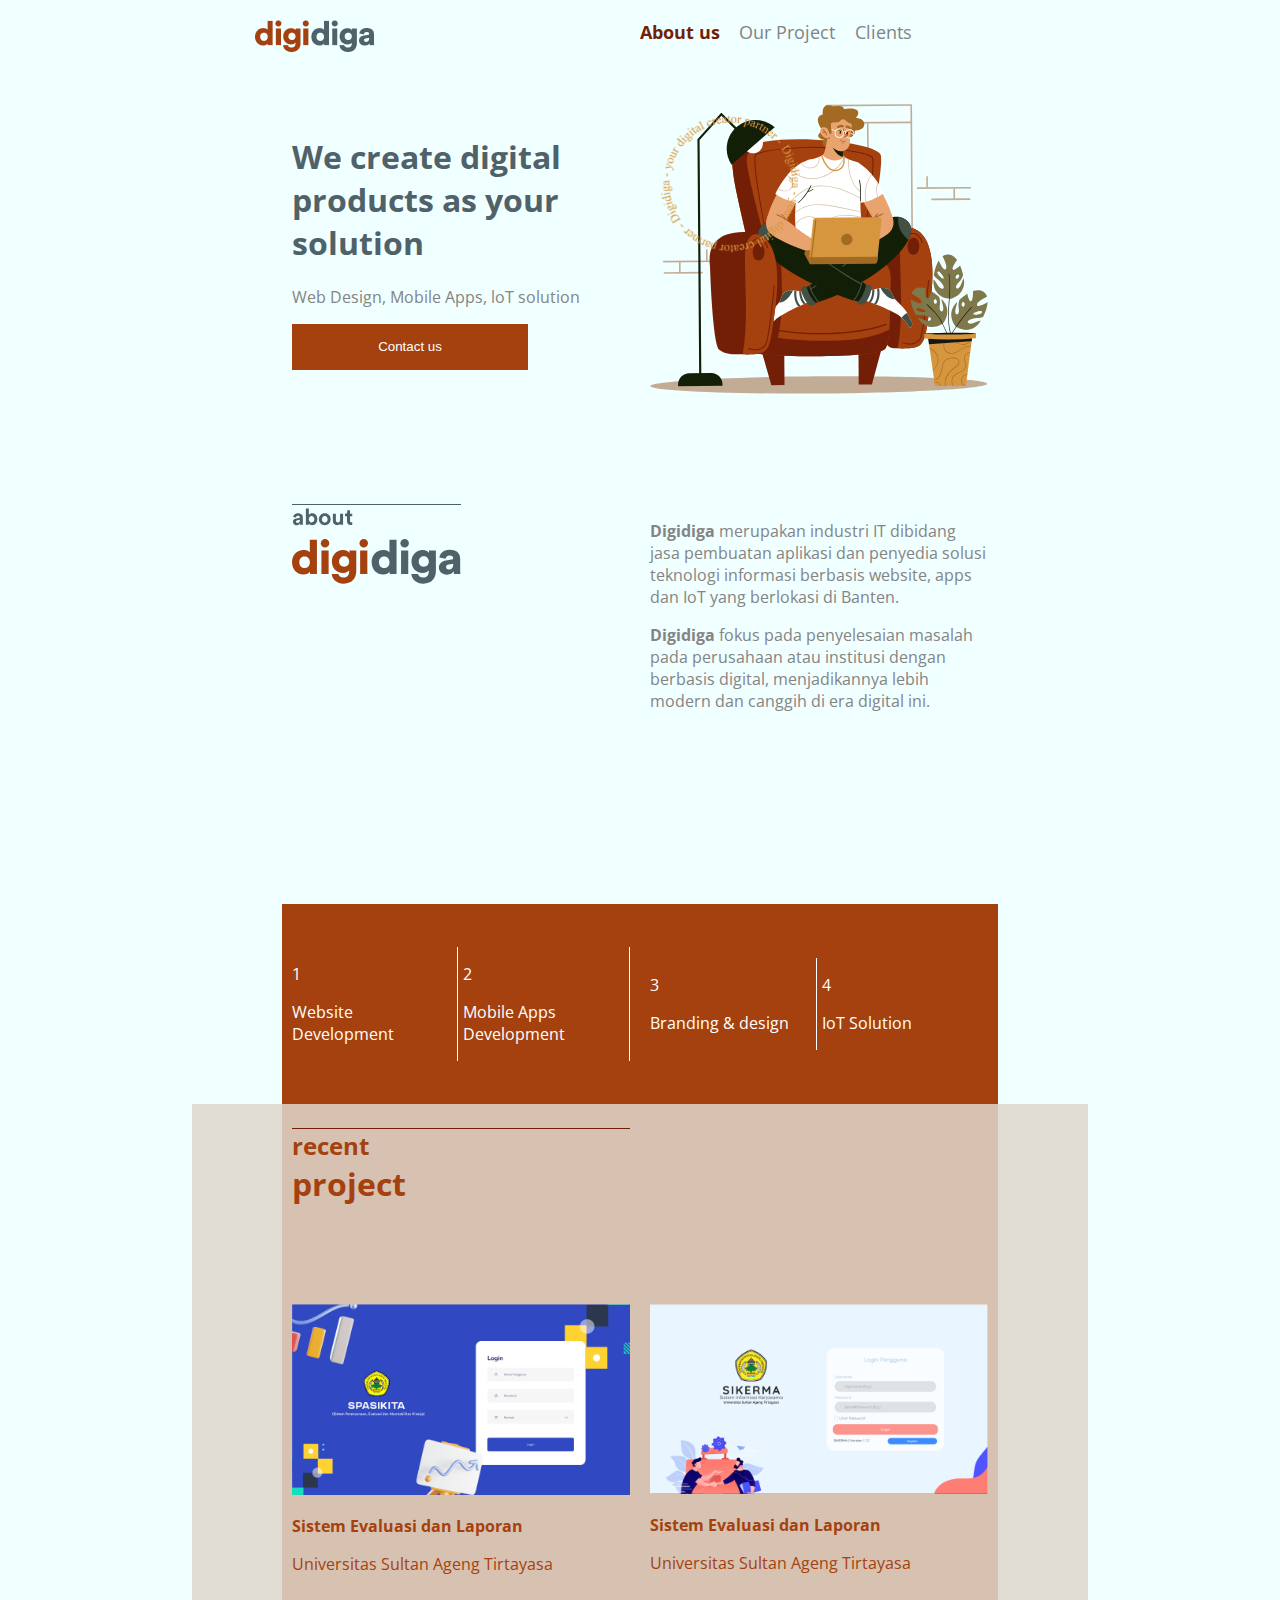
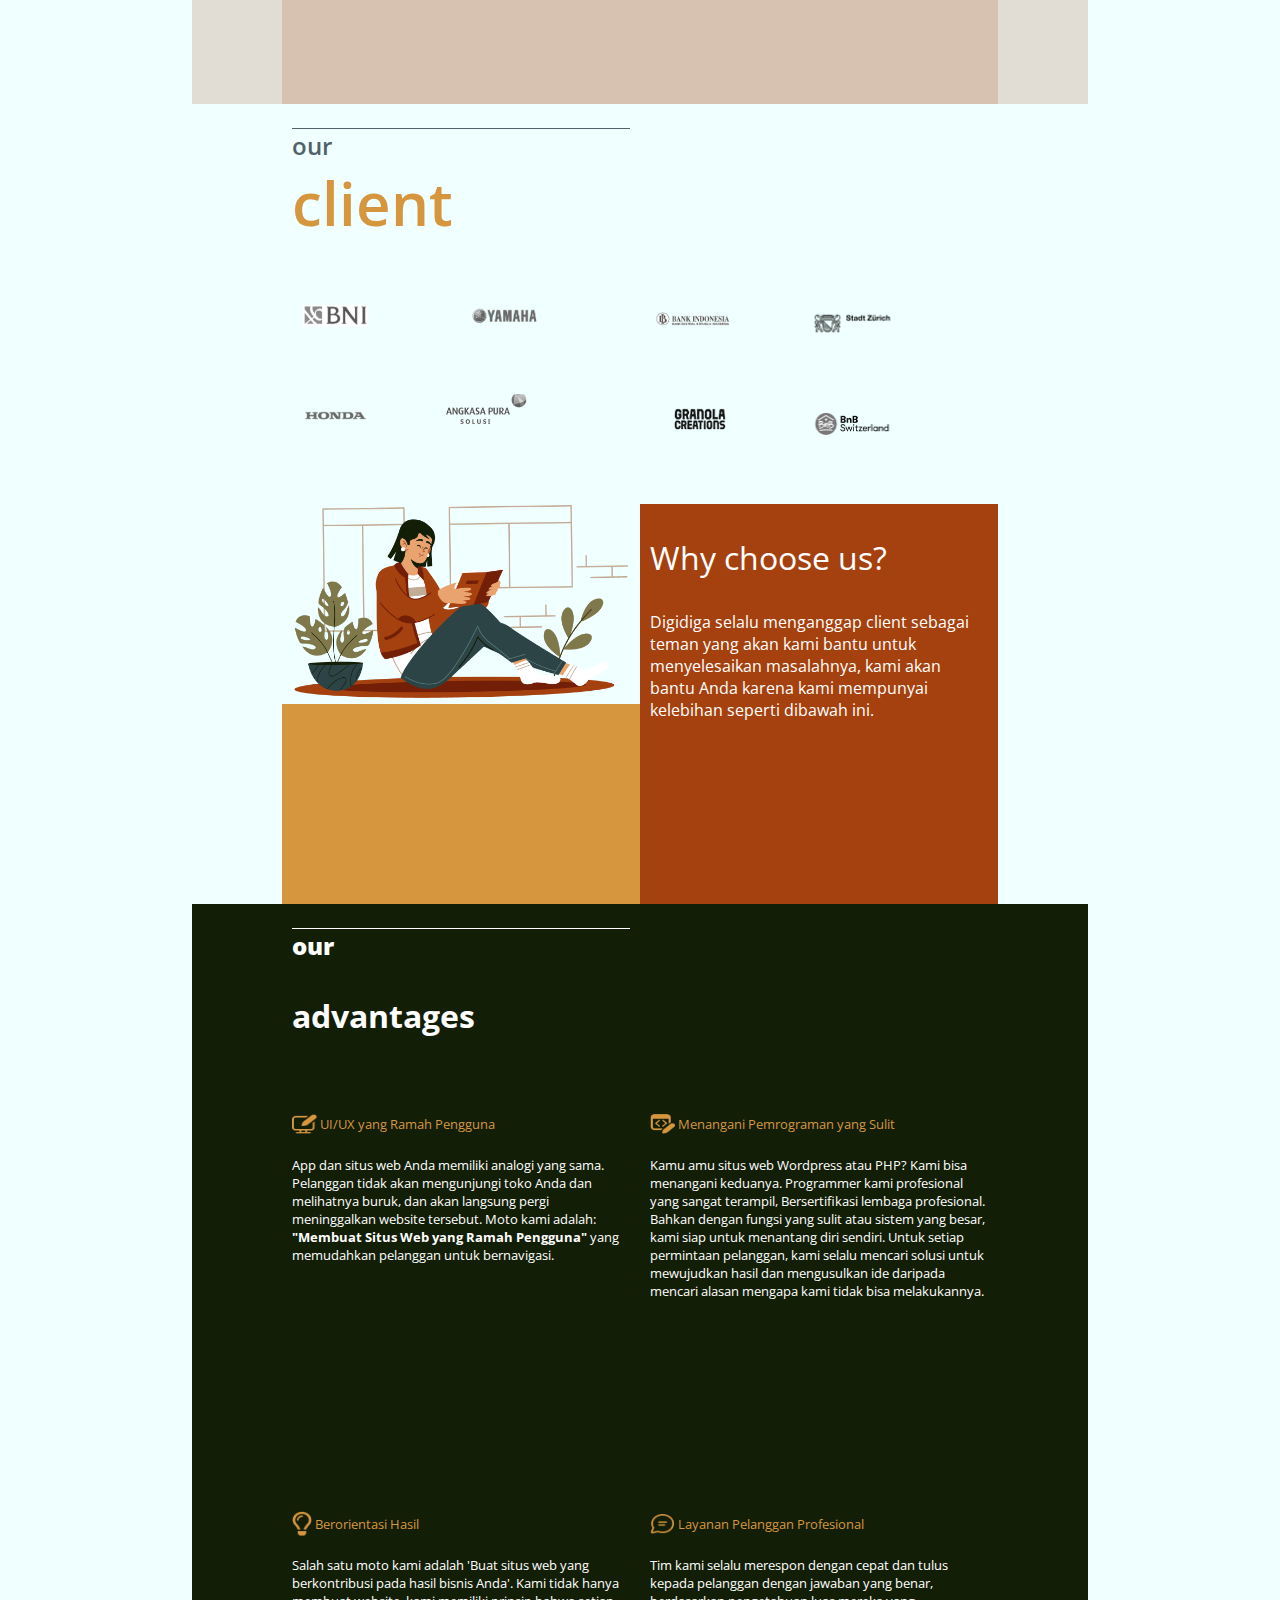
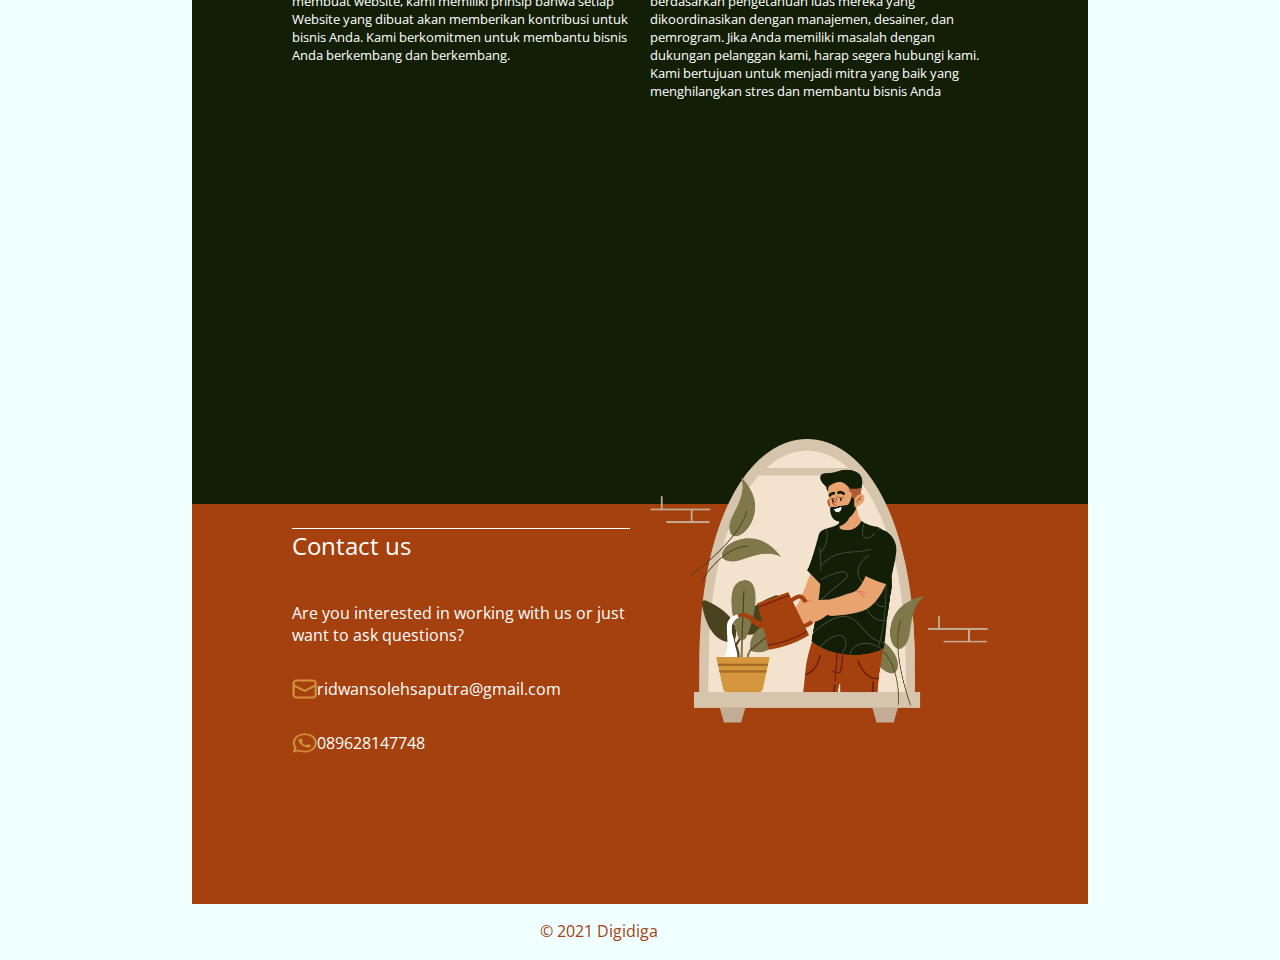
<file: index.html>
<!DOCTYPE html>
<html lang="en">
  <head>
    <meta charset="UTF-8" />
    <meta http-equiv="X-UA-Compatible" content="IE=edge" />
    <meta name="viewport" content="width=device-width, initial-scale=1.0" />
    <title>Document</title>
    <link rel="preconnect" href="https://fonts.googleapis.com" />
    <link rel="preconnect" href="https://fonts.gstatic.com" crossorigin />
    <link
      href="https://fonts.googleapis.com/css2?family=Boogaloo&family=Open+Sans:ital,wght@0,300;0,400;1,700&display=swap"
      rel="stylesheet"
    />
    <link rel="stylesheet" href="style.css" />
  </head>
  <body class="bg-light flex-container flex-column flex-center">
    <main class="flex-container">
      <header class="flex-container bg-light">
        <div class="half-width">
          <img src="assets/Group 2.png" alt="" />
        </div>
        <div class="flex-container half-width">
          <a style="color: #731f07" href="#about"> <b>About us</b></a>
          <a href="#project">Our Project</a>
          <a href="#client">Clients</a>
        </div>
      </header>
      <div>
        <section class="flex-container bg-light flex-center">
          <div style="padding: 10px" class="box bg-light">
            <h1>We create digital products as your solution</h1>
            <p>Web Design, Mobile Apps, loT solution</p>
            <a href="#contact"><button>Contact us</button></a>
          </div>
          <div class="box bg-light">
            <img src="assets/digidiga2 1.svg" alt="" id="rotating-image" />
            <img class="img-large" src="assets/Group.svg" alt="" />
          </div>
          <div
            class="box bg-light"
            style="
              font-size: x-large;
              font-weight: 700;
            "
          >
            <img class="img-small" src="assets/Group 126.svg" alt="" style="  border-top: #506269 1px solid;" />
          </div>
          <div class="box bg-light">
            <p>
              <b> Digidiga</b> merupakan industri IT dibidang jasa pembuatan
              aplikasi dan penyedia solusi teknologi informasi berbasis website,
              apps dan IoT yang berlokasi di Banten.
            </p>
            <p>
              <b> Digidiga</b> fokus pada penyelesaian masalah pada perusahaan
              atau institusi dengan berbasis digital, menjadikannya lebih modern
              dan canggih di era digital ini.
            </p>
          </div>
        </section>

        <section class="flex-container flex-center">
          <div
            class="half-box flex-container  flex-align flex-no-wrap flex-justify bg-orange"
          >
            <div class="half-width whiteborder" >
              <p>1</p>
              <p>Website Development</p>
            </div>
            <div class="half-width" id="box2" style="padding-left: 5px">
              <p>2</p>
              <p>Mobile Apps Development</p>
            </div>
          </div>
          <div
            class="half-box flex-container flex-align flex-no-wrap flex-justify bg-orange"
          >
            <div class="half-width whiteborder">
              <p>3</p>
              <p>Branding & design</p>
            </div>
            <div class="half-width" style="padding-left: 5px">
              <p>4</p>
              <p>IoT Solution</p>
            </div>
          </div>
        </section>

        <section class="flex-container bg-salmon flex-center overfloed-bg" id="project">
          <div class="half-box flex-column bg-salmon">
            <p
              style="
                font-size: x-large;
                font-weight: 700;
                border-top: #731f07 1px solid;
              "
            >
              recent <br />
              <span style="font-size: xx-large">project</span>
            </p>
          </div>
          <div class="half-box bg-salmon" ></div>
          <div class="box bg-salmon">
            <img class="img-large" src="assets/Slide 16_9 - 4 1.png" alt="" />
            <p><b>Sistem Evaluasi dan Laporan</b></p>
            <p>Universitas Sultan Ageng Tirtayasa</p>
          </div>
          <div class="box bg-salmon" >
            <img class="img-large" src="assets/Slide 16_9 - 4 2.png" alt="" />
            <p><b>Sistem Evaluasi dan Laporan</b></p>
            <p>Universitas Sultan Ageng Tirtayasa</p>
          </div>
        </section>

        <section class="flex-container bg-light flex-center" id="client">
          <div
            class="half-box flex-column flex-container bg-light flex-no-wrap"
            style="
              font-size: x-large;
              font-weight: 700;
              
            "
          >
            <p style="
            border-top: #506269 1px solid;font-size: x-large; color: #506269; font-weight: 600">
              our <br />
              <span style="font-size: 60px; font-weight: 600; color: #d5963d">
                client</span
              >
            </p>
          </div>
          <div class="half-box bg-light"></div>
          <div
            class="bg-light half-box flex-container flex-justify-left flex-no-wrap"
          >
            <div class="flex-container flex-around">
              <div>
                <img class="img-tiny" src="assets/image 4.png" alt="" />
              </div>
              <div>
                <img class="img-tiny" src="assets/image 5.png" alt="" />
              </div>
            </div>
            <div class="flex-container flex-around">
              <div>
                <img class="img-tiny" src="assets/image 6.png" alt="" />
              </div>
              <div>
                <img class="img-tiny" src="assets/image 7.png" alt="" />
              </div>
            </div>
          </div>
          <div
            class="bg-light half-box flex-container flex-justify-left flex-no-wrap"
          >
            <div class="flex-container flex-around">
              <div>
                <img class="img-tiny" src="assets/image 8.png" alt="" />
              </div>
              <div>
                <img class="img-tiny" src="assets/image 9.png" alt="" />
              </div>
            </div>
            <div class="flex-container flex-around">
              <div>
                <img class="img-tiny" src="assets/image 10.png" alt="" />
              </div>
              <div>
                <img class="img-tiny" src="assets/image 11.png" alt="" />
              </div>
            </div>
          </div>
          <div class="box flex-container" style="padding: 0;" >
            <div class="half-box bg-lightr" style="width: 100%;" >
              <img class="img-large" src="assets/Frame.png" alt="" style="z-index: 200; position: relative;" />
            </div>
            <div
              style="border-bottom: 10px solid #d5963d;width: 100%;"
              class="half-box bg-light-orange"
            ></div>
          </div>

          <div class="box bg-orange">
            <p style="font-size: xx-large">Why choose us?</p>
            <p>
              Digidiga selalu menganggap client sebagai teman yang akan kami
              bantu untuk menyelesaikan masalahnya, kami akan bantu Anda karena
              kami mempunyai kelebihan seperti dibawah ini.
            </p>
          </div>
        </section>

        <section
          class="flex-container bg-dark flex-center"
          style="font-size: small"
          id="about"
        >
          <div
            class="half-box bg-dark"
            style="
              font-size: x-large;
            "
          >
            <p style="font-size: x-large;
              font-weight: 700; border-top: #fff 1px solid;"><b>our</b></p>
            <p style="font-size: xx-large"><b>advantages</b></p>
          </div>
          <div class="half-box bg-dark"></div>
          <div class="box flex-column flex-container bg-dark">
            <div class="flex-container flex-align">
              <img class="img-icon" src="assets/Group.png" alt="" />
              <h2>UI/UX yang Ramah Pengguna</h2>
            </div>
            <div>
              <p>
                App dan situs web Anda memiliki analogi yang sama. Pelanggan
                tidak akan mengunjungi toko Anda dan melihatnya buruk, dan akan
                langsung pergi meninggalkan website tersebut. Moto kami adalah:
                <b> "Membuat Situs Web yang Ramah Pengguna"</b> yang memudahkan
                pelanggan untuk bernavigasi.
              </p>
            </div>
          </div>
          <div class="box flex-column flex-container bg-dark">
            <div class="flex-container flex-align">
              <img class="img-icon" src="assets/Group (1).png" alt="" />
              <h2>Menangani Pemrograman yang Sulit</h2>
            </div>
            <div>
              <p>
                Kamu amu situs web Wordpress atau PHP? Kami bisa menangani
                keduanya. Programmer kami profesional yang sangat terampil,
                Bersertifikasi lembaga profesional. Bahkan dengan fungsi yang
                sulit atau sistem yang besar, kami siap untuk menantang diri
                sendiri. Untuk setiap permintaan pelanggan, kami selalu mencari
                solusi untuk mewujudkan hasil dan mengusulkan ide daripada
                mencari alasan mengapa kami tidak bisa melakukannya.
              </p>
            </div>
          </div>
          <div class="box flex-column flex-container bg-dark">
            <div class="flex-container flex-align">
              <img class="img-icon-long" src="assets/Vector.png" alt="" />
              <h2>Berorientasi Hasil</h2>
            </div>
            <div>
              <p>
                Salah satu moto kami adalah 'Buat situs web yang berkontribusi
                pada hasil bisnis Anda'. Kami tidak hanya membuat website, kami
                memiliki prinsip bahwa setiap Website yang dibuat akan
                memberikan kontribusi untuk bisnis Anda. Kami berkomitmen untuk
                membantu bisnis Anda berkembang dan berkembang.
              </p>
            </div>
          </div>
          <div class="box flex-column flex-container bg-dark">
            <div class="flex-container flex-align">
              <img class="img-icon" src="assets/Group (2).png" alt="" />
              <h2>Layanan Pelanggan Profesional</h2>
            </div>
            <div>
              <p>
                Tim kami selalu merespon dengan cepat dan tulus kepada pelanggan
                dengan jawaban yang benar, berdasarkan pengetahuan luas mereka
                yang dikoordinasikan dengan manajemen, desainer, dan pemrogram.
                Jika Anda memiliki masalah dengan dukungan pelanggan kami, harap
                segera hubungi kami. Kami bertujuan untuk menjadi mitra yang
                baik yang menghilangkan stres dan membantu bisnis Anda
              </p>
            </div>
          </div>
          <div class="half-half-box bg-dark"></div>
          <div class="half-half-box bg-dark"></div>
        </section>

        <section class="flex-container bg-orange flex-center" id="contact">
          <div class="box bg-orange flex-container flex-column">
            <div class="flex-container flex-column">
              <p style="font-size: x-large; border-top: #fff 1px solid;">Contact us</p>
              <p>
                Are you interested in working with us or just want to ask
                questions?
              </p>
            </div>
            <div>
              <div class="flex-container flex-align">
                <img class="img-icon" src="assets/Group 124.png" alt="" />
                <p>ridwansolehsaputra@gmail.com</p>
              </div>
              <div class="flex-container flex-align">
                <img class="img-icon" src="assets/Group 125.png" alt="" />
                <p>089628147748</p>
              </div>
            </div>
          </div>
          <div class="box bg-orange">
            <img
              class="img-large"
              id="img-final"
              src="assets/frame1.png"
              alt=""
            />
          </div>
        </section>
      </div>
      <footer>
        <div id="footer-text" ><p>© 2021 Digidiga</p></div>
    </main>
  </body>
</html>
</file>
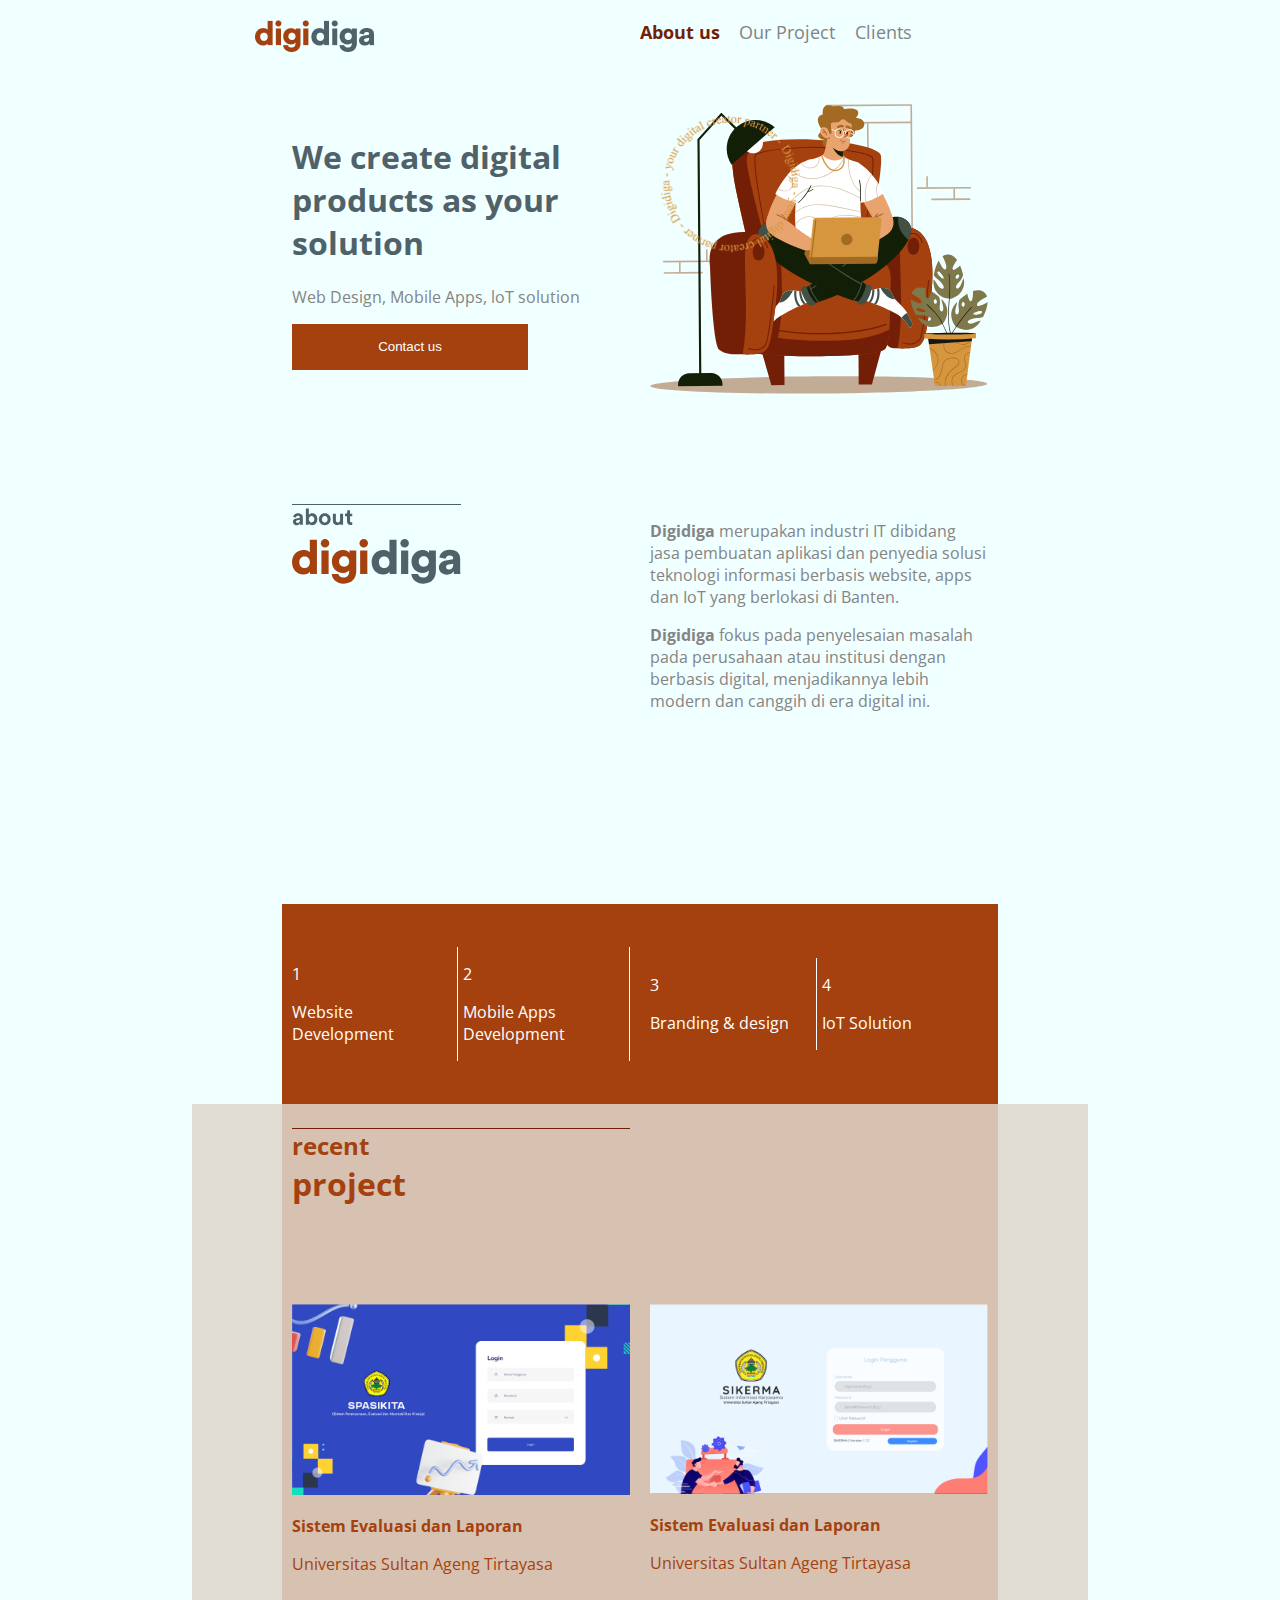
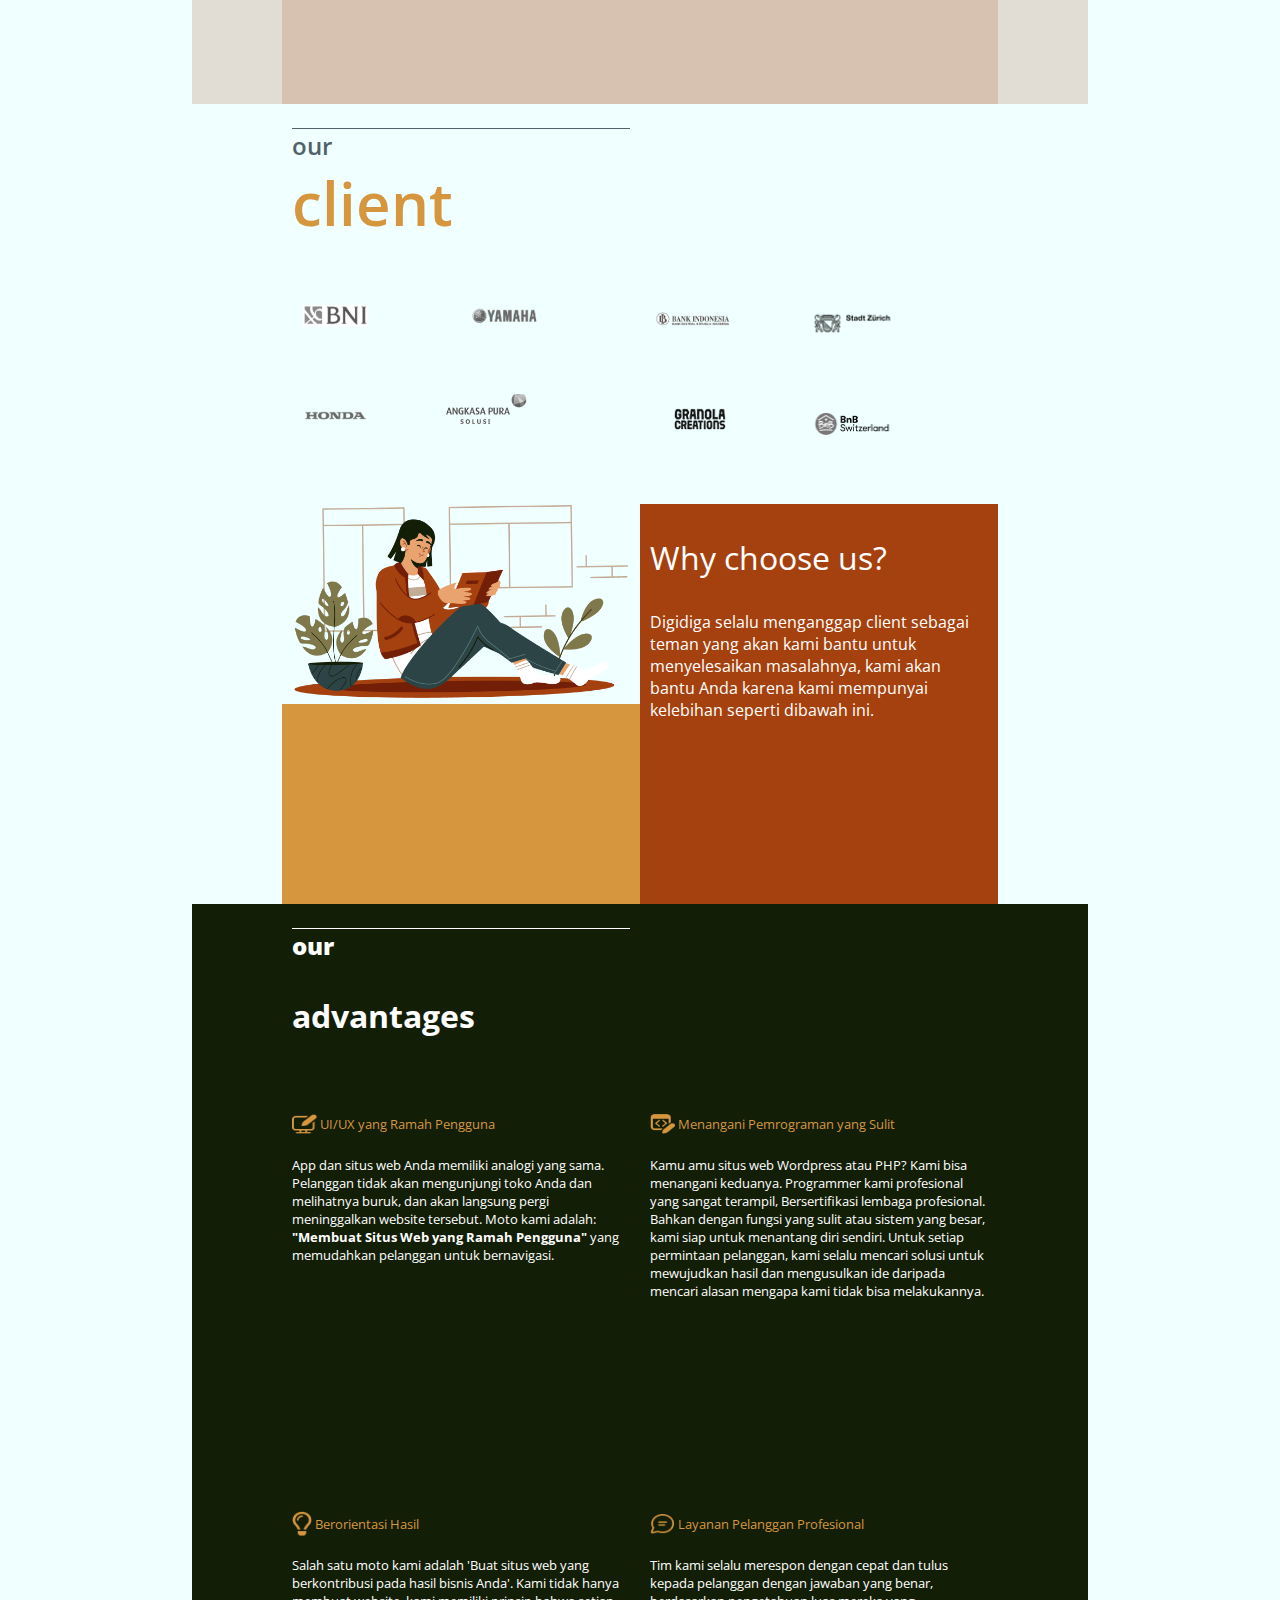
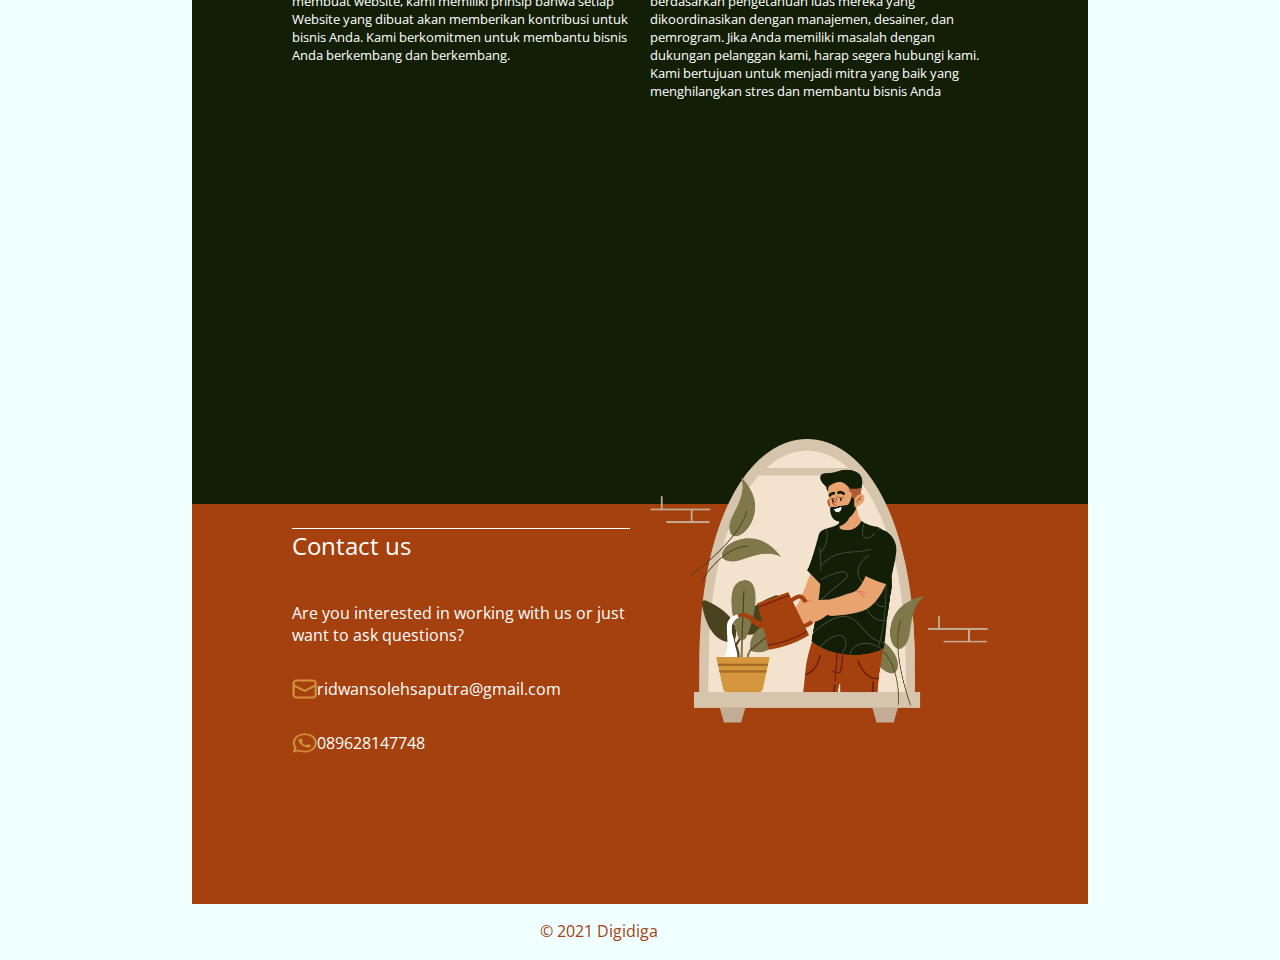
<file: digedigalandingpage/index.html>
<!DOCTYPE html>
<html lang="en">
  <head>
    <meta charset="UTF-8" />
    <meta http-equiv="X-UA-Compatible" content="IE=edge" />
    <meta name="viewport" content="width=device-width, initial-scale=1.0" />
    <title>Document</title>
    <link rel="preconnect" href="https://fonts.googleapis.com" />
    <link rel="preconnect" href="https://fonts.gstatic.com" crossorigin />
    <link
      href="https://fonts.googleapis.com/css2?family=Boogaloo&family=Open+Sans:ital,wght@0,300;0,400;1,700&display=swap"
      rel="stylesheet"
    />
    <link rel="stylesheet" href="style.css" />
  </head>
  <body class="bg-light flex-container flex-column flex-center">
    <main class="flex-container">
      <header class="flex-container bg-light">
        <div class="half-width">
          <img src="assets/Group 2.png" alt="" />
        </div>
        <div class="flex-container half-width">
          <a style="color: #731f07" href="#about"> <b>About us</b></a>
          <a href="#project">Our Project</a>
          <a href="#client">Clients</a>
        </div>
      </header>
      <div>
        <section class="flex-container bg-light flex-center">
          <div style="padding: 10px" class="box bg-light">
            <h1>We create digital products as your solution</h1>
            <p>Web Design, Mobile Apps, loT solution</p>
            <a href="#contact"><button>Contact us</button></a>
          </div>
          <div class="box bg-light">
            <img src="assets/digidiga2 1.svg" alt="" id="rotating-image" />
            <img class="img-large" src="assets/Group.svg" alt="" />
          </div>
          <div
            class="box bg-light"
            style="
              font-size: x-large;
              font-weight: 700;
            "
          >
            <img class="img-small" src="/assets/Group 126.svg" alt="" style="  border-top: #506269 1px solid;" />
          </div>
          <div class="box bg-light">
            <p>
              <b> Digidiga</b> merupakan industri IT dibidang jasa pembuatan
              aplikasi dan penyedia solusi teknologi informasi berbasis website,
              apps dan IoT yang berlokasi di Banten.
            </p>
            <p>
              <b> Digidiga</b> fokus pada penyelesaian masalah pada perusahaan
              atau institusi dengan berbasis digital, menjadikannya lebih modern
              dan canggih di era digital ini.
            </p>
          </div>
        </section>

        <section class="flex-container flex-center">
          <div
            class="half-box flex-container  flex-align flex-no-wrap flex-justify bg-orange"
          >
            <div class="half-width whiteborder" >
              <p>1</p>
              <p>Website Development</p>
            </div>
            <div class="half-width" id="box2" style="padding-left: 5px">
              <p>2</p>
              <p>Mobile Apps Development</p>
            </div>
          </div>
          <div
            class="half-box flex-container flex-align flex-no-wrap flex-justify bg-orange"
          >
            <div class="half-width whiteborder">
              <p>3</p>
              <p>Branding & design</p>
            </div>
            <div class="half-width" style="padding-left: 5px">
              <p>4</p>
              <p>IoT Solution</p>
            </div>
          </div>
        </section>

        <section class="flex-container bg-salmon flex-center overfloed-bg" id="project">
          <div class="half-box flex-column bg-salmon">
            <p
              style="
                font-size: x-large;
                font-weight: 700;
                border-top: #731f07 1px solid;
              "
            >
              recent <br />
              <span style="font-size: xx-large">project</span>
            </p>
          </div>
          <div class="half-box bg-salmon" ></div>
          <div class="box bg-salmon">
            <img class="img-large" src="/assets/Slide 16_9 - 4 1.png" alt="" />
            <p><b>Sistem Evaluasi dan Laporan</b></p>
            <p>Universitas Sultan Ageng Tirtayasa</p>
          </div>
          <div class="box bg-salmon" >
            <img class="img-large" src="/assets/Slide 16_9 - 4 2.png" alt="" />
            <p><b>Sistem Evaluasi dan Laporan</b></p>
            <p>Universitas Sultan Ageng Tirtayasa</p>
          </div>
        </section>

        <section class="flex-container bg-light flex-center" id="client">
          <div
            class="half-box flex-column flex-container bg-light flex-no-wrap"
            style="
              font-size: x-large;
              font-weight: 700;
              
            "
          >
            <p style="
            border-top: #506269 1px solid;font-size: x-large; color: #506269; font-weight: 600">
              our <br />
              <span style="font-size: 60px; font-weight: 600; color: #d5963d">
                client</span
              >
            </p>
          </div>
          <div class="half-box bg-light"></div>
          <div
            class="bg-light half-box flex-container flex-justify-left flex-no-wrap"
          >
            <div class="flex-container flex-around">
              <div>
                <img class="img-tiny" src="/assets/image 4.png" alt="" />
              </div>
              <div>
                <img class="img-tiny" src="/assets/image 5.png" alt="" />
              </div>
            </div>
            <div class="flex-container flex-around">
              <div>
                <img class="img-tiny" src="/assets/image 6.png" alt="" />
              </div>
              <div>
                <img class="img-tiny" src="/assets/image 7.png" alt="" />
              </div>
            </div>
          </div>
          <div
            class="bg-light half-box flex-container flex-justify-left flex-no-wrap"
          >
            <div class="flex-container flex-around">
              <div>
                <img class="img-tiny" src="/assets/image 8.png" alt="" />
              </div>
              <div>
                <img class="img-tiny" src="/assets/image 9.png" alt="" />
              </div>
            </div>
            <div class="flex-container flex-around">
              <div>
                <img class="img-tiny" src="/assets/image 10.png" alt="" />
              </div>
              <div>
                <img class="img-tiny" src="/assets/image 11.png" alt="" />
              </div>
            </div>
          </div>
          <div class="box flex-container" style="padding: 0;" >
            <div class="half-box bg-lightr" style="width: 100%;" >
              <img class="img-large" src="/assets/Frame.png" alt="" style="z-index: 200; position: relative;" />
            </div>
            <div
              style="border-bottom: 10px solid #d5963d;width: 100%;"
              class="half-box bg-light-orange"
            ></div>
          </div>

          <div class="box bg-orange">
            <p style="font-size: xx-large">Why choose us?</p>
            <p>
              Digidiga selalu menganggap client sebagai teman yang akan kami
              bantu untuk menyelesaikan masalahnya, kami akan bantu Anda karena
              kami mempunyai kelebihan seperti dibawah ini.
            </p>
          </div>
        </section>

        <section
          class="flex-container bg-dark flex-center"
          style="font-size: small"
          id="about"
        >
          <div
            class="half-box bg-dark"
            style="
              font-size: x-large;
            "
          >
            <p style="font-size: x-large;
              font-weight: 700; border-top: #fff 1px solid;"><b>our</b></p>
            <p style="font-size: xx-large"><b>advantages</b></p>
          </div>
          <div class="half-box bg-dark"></div>
          <div class="box flex-column flex-container bg-dark">
            <div class="flex-container flex-align">
              <img class="img-icon" src="/assets/Group.png" alt="" />
              <h2>UI/UX yang Ramah Pengguna</h2>
            </div>
            <div>
              <p>
                App dan situs web Anda memiliki analogi yang sama. Pelanggan
                tidak akan mengunjungi toko Anda dan melihatnya buruk, dan akan
                langsung pergi meninggalkan website tersebut. Moto kami adalah:
                <b> "Membuat Situs Web yang Ramah Pengguna"</b> yang memudahkan
                pelanggan untuk bernavigasi.
              </p>
            </div>
          </div>
          <div class="box flex-column flex-container bg-dark">
            <div class="flex-container flex-align">
              <img class="img-icon" src="/assets/Group (1).png" alt="" />
              <h2>Menangani Pemrograman yang Sulit</h2>
            </div>
            <div>
              <p>
                Kamu amu situs web Wordpress atau PHP? Kami bisa menangani
                keduanya. Programmer kami profesional yang sangat terampil,
                Bersertifikasi lembaga profesional. Bahkan dengan fungsi yang
                sulit atau sistem yang besar, kami siap untuk menantang diri
                sendiri. Untuk setiap permintaan pelanggan, kami selalu mencari
                solusi untuk mewujudkan hasil dan mengusulkan ide daripada
                mencari alasan mengapa kami tidak bisa melakukannya.
              </p>
            </div>
          </div>
          <div class="box flex-column flex-container bg-dark">
            <div class="flex-container flex-align">
              <img class="img-icon-long" src="/assets/Vector.png" alt="" />
              <h2>Berorientasi Hasil</h2>
            </div>
            <div>
              <p>
                Salah satu moto kami adalah 'Buat situs web yang berkontribusi
                pada hasil bisnis Anda'. Kami tidak hanya membuat website, kami
                memiliki prinsip bahwa setiap Website yang dibuat akan
                memberikan kontribusi untuk bisnis Anda. Kami berkomitmen untuk
                membantu bisnis Anda berkembang dan berkembang.
              </p>
            </div>
          </div>
          <div class="box flex-column flex-container bg-dark">
            <div class="flex-container flex-align">
              <img class="img-icon" src="/assets/Group (2).png" alt="" />
              <h2>Layanan Pelanggan Profesional</h2>
            </div>
            <div>
              <p>
                Tim kami selalu merespon dengan cepat dan tulus kepada pelanggan
                dengan jawaban yang benar, berdasarkan pengetahuan luas mereka
                yang dikoordinasikan dengan manajemen, desainer, dan pemrogram.
                Jika Anda memiliki masalah dengan dukungan pelanggan kami, harap
                segera hubungi kami. Kami bertujuan untuk menjadi mitra yang
                baik yang menghilangkan stres dan membantu bisnis Anda
              </p>
            </div>
          </div>
          <div class="half-half-box bg-dark"></div>
          <div class="half-half-box bg-dark"></div>
        </section>

        <section class="flex-container bg-orange flex-center" id="contact">
          <div class="box bg-orange flex-container flex-column">
            <div class="flex-container flex-column">
              <p style="font-size: x-large; border-top: #fff 1px solid;">Contact us</p>
              <p>
                Are you interested in working with us or just want to ask
                questions?
              </p>
            </div>
            <div>
              <div class="flex-container flex-align">
                <img class="img-icon" src="assets/Group 124.png" alt="" />
                <p>ridwansolehsaputra@gmail.com</p>
              </div>
              <div class="flex-container flex-align">
                <img class="img-icon" src="assets/Group 125.png" alt="" />
                <p>089628147748</p>
              </div>
            </div>
          </div>
          <div class="box bg-orange">
            <img
              class="img-large"
              id="img-final"
              src="/assets/frame1.png"
              alt=""
            />
          </div>
        </section>
      </div>
      <footer>
        <div id="footer-text" ><p>© 2021 Digidiga</p></div>
    </main>
  </body>
</html>
</file>
<file: style.css>
@keyframes rotation {
  0% {
    transform: rotate(0deg);
  }
  100% {
    transform: rotate(180deg);
  }
}

html {
  margin: 0;
  padding: 0;
  width: 100%;
  scroll-behavior: smooth;
}
header {
  width: 100%;
  margin-bottom: 3%;
  padding: 20px 7%;
  font-family: "Boogaloo", cursive;
  font-family: "Open Sans", sans-serif;
  text-align: left;
}
header a {
  text-decoration: dashed;
  margin-right: 5%;
  color: #848484;
  font-size: large;
}
main {
  margin: 0;
  padding: 0;
  width: 100%;
}
body {
  margin: 0;
  padding: 0;
  width: 100%;
  box-sizing: border-box;
}
footer {
  width: 100%;
  height: 40px;
  color: #a5410f;
}
p {
  font-family: "Boogaloo", cursive;
  font-family: "Open Sans", sans-serif;
  text-align: left;
}
h1 {
  font-family: "Boogaloo", cursive;
  font-family: "Open Sans", sans-serif;
  font-weight: 700;
  color: #506269;
  font-size: xx-large;
}
h2 {
  color: #d5963d;
  font-family: "Boogaloo", cursive;
  font-family: "Open Sans", sans-serif;
  font-weight: 400;
  font-size: small;
  margin-left: 3px;
}
button {
  width: 70%;
  height: 46px;
  color: #ffffff;
  background-color: #a5410f;
  border: none;
}
.flex-container {
  display: flex;
  justify-content: flex-start;
  flex-wrap: wrap;
}
.box {
  width: 320px;
  height: 310px;
  border: none;
  padding: 0 10px;
  box-sizing: border-box;
}
.half-box {
  width: 320px;
  height: 150px;
  border: none;
  padding: 0 10px;
  box-sizing: border-box;
}
.half-half-box {
  width: 320px;
  height: 75px;
  border: none;
  padding: 0 10px;
  box-sizing: border-box;
}
.overflowed-bg {
  background-position-y: 20px;
}
#img-final {
  position: relative;
  top: -65px;
}
#rotating-image {
  position: absolute;
  height: 160px;
  width: auto;
  transform: rotate(0deg);
  animation: rotation 4s ease infinite;
}
#box2 {
  border-right: none;
}
#footer-text {
  width: 200px;
  height: 40px;
  margin-left: 50%;
  transform: translateX(-50%);
  box-sizing: border-box;
}

/* utility classes*/

.padding {
  padding: 0 10%;
}
.whiteborder {
  border-right: 1px solid #ffffff;
}
.img-large {
  width: 100%;
  height: auto;
  overflow: clip;
}
.img-small {
  width: 50%;
  height: auto;
}
.img-tiny {
  width: 60%;
  height: auto;
}
.img-icon {
  width: 25px;
  height: 20px;
}
.img-icon-long {
  width: 20px;
  height: 25px;
}
.flex-no-wrap {
  flex-wrap: nowrap;
}
.flex-justify {
  justify-content: space-between;
}
.flex-justify-left {
  justify-content: flex-start;
}
.flex-column {
  flex-direction: column;
}
.flex-center {
  justify-content: center;
}
.flex-align {
  align-items: center;
}
.flex-align-end {
  align-items: flex-end;
}
.flex-around {
  justify-content: space-around;
}
.half-width {
  width: 50%;
}
.bg-orange {
  background-color: #a5410f;
  color: #ffffff;
}
.bg-light-orange {
  background-color: #d5963d;
}
.bg-dark {
  background-color: #131e07;
  color: #ffffff;
}
.bg-light {
  background-color: azure;
  color: rgba(132, 132, 132, 1);
}
.bg-salmon {
  background-color: rgba(165, 65, 15, 0.18);
  color: #a5410f;
}

@media screen and (min-width: 657px) {
  #box2 {
    border-right: 1px #fff solid;
  }
}

@media screen and (min-width: 980px) {
  main {
    width: 80%;
    margin-left: 10%;
  }
  .box,
  .half-box,
  .half-half-box {
    width: 40%;
  }
}
@media screen and (min-width: 1200px) {
  main {
    width: 70%;
    margin-left: 15%;
  }
  .box,
  .half-box,
  .half-half-box {
    width: 40%;
    height: 400px;
  }
  .half-box,
  .half-half-box {
    height: 200px;
  }
}

@media screen and (min-width: 1950px) {
  main {
    width: 70%;
  }
  h2 {
    font-size: 28px;
  }
  p {
    font-size: 22px;
  }
  .box,
  .half-box,
  .half-half-box {
    width: 50%;
    height: 450px;
  }
  .half-box,
  .half-half-box {
    height: 200px;
  }
  .img-large {
    width: 60%;
    height: auto;
    overflow: clip;
  }
  .img-small {
    height: auto;
    width: 50%;
  }
  .img-tiny {
    width: 100%;
    height: auto;
    margin: 0 12px;
  }
}

@media screen and (min-width: 1950px) {
  .img-tiny {
    width: 100%;
    height: auto;
    margin: 0 50px;
  }
}
</file>
<file: digedigalandingpage/style.css>
@keyframes rotation {
  0% {
    transform: rotate(0deg);
  }
  100% {
    transform: rotate(180deg);
  }
}

html {
  margin: 0;
  padding: 0;
  width: 100%;
  scroll-behavior: smooth;
}
header {
  width: 100%;
  margin-bottom: 3%;
  padding: 20px 7%;
  font-family: "Boogaloo", cursive;
  font-family: "Open Sans", sans-serif;
  text-align: left;
}
header a {
  text-decoration: dashed;
  margin-right: 5%;
  color: #848484;
  font-size: large;
}
main {
  margin: 0;
  padding: 0;
  width: 100%;
}
body {
  margin: 0;
  padding: 0;
  width: 100%;
  box-sizing: border-box;
}
footer {
  width: 100%;
  height: 40px;
  color: #a5410f;
}
p {
  font-family: "Boogaloo", cursive;
  font-family: "Open Sans", sans-serif;
  text-align: left;
}
h1 {
  font-family: "Boogaloo", cursive;
  font-family: "Open Sans", sans-serif;
  font-weight: 700;
  color: #506269;
  font-size: xx-large;
}
h2 {
  color: #d5963d;
  font-family: "Boogaloo", cursive;
  font-family: "Open Sans", sans-serif;
  font-weight: 400;
  font-size: small;
  margin-left: 3px;
}
button {
  width: 70%;
  height: 46px;
  color: #ffffff;
  background-color: #a5410f;
  border: none;
}
.flex-container {
  display: flex;
  justify-content: flex-start;
  flex-wrap: wrap;
}
.box {
  width: 320px;
  height: 310px;
  border: none;
  padding: 0 10px;
  box-sizing: border-box;
}
.half-box {
  width: 320px;
  height: 150px;
  border: none;
  padding: 0 10px;
  box-sizing: border-box;
}
.half-half-box {
  width: 320px;
  height: 75px;
  border: none;
  padding: 0 10px;
  box-sizing: border-box;
}
.overflowed-bg {
  background-position-y: 20px;
}
#img-final {
  position: relative;
  top: -65px;
}
#rotating-image {
  position: absolute;
  height: 160px;
  width: auto;
  transform: rotate(0deg);
  animation: rotation 4s ease infinite;
}
#box2 {
  border-right: none;
}
#footer-text {
  width: 200px;
  height: 40px;
  margin-left: 50%;
  transform: translateX(-50%);
  box-sizing: border-box;
}

/* utility classes*/

.padding {
  padding: 0 10%;
}
.whiteborder {
  border-right: 1px solid #ffffff;
}
.img-large {
  width: 100%;
  height: auto;
  overflow: clip;
}
.img-small {
  width: 50%;
  height: auto;
}
.img-tiny {
  width: 60%;
  height: auto;
}
.img-icon {
  width: 25px;
  height: 20px;
}
.img-icon-long {
  width: 20px;
  height: 25px;
}
.flex-no-wrap {
  flex-wrap: nowrap;
}
.flex-justify {
  justify-content: space-between;
}
.flex-justify-left {
  justify-content: flex-start;
}
.flex-column {
  flex-direction: column;
}
.flex-center {
  justify-content: center;
}
.flex-align {
  align-items: center;
}
.flex-align-end {
  align-items: flex-end;
}
.flex-around {
  justify-content: space-around;
}
.half-width {
  width: 50%;
}
.bg-orange {
  background-color: #a5410f;
  color: #ffffff;
}
.bg-light-orange {
  background-color: #d5963d;
}
.bg-dark {
  background-color: #131e07;
  color: #ffffff;
}
.bg-light {
  background-color: azure;
  color: rgba(132, 132, 132, 1);
}
.bg-salmon {
  background-color: rgba(165, 65, 15, 0.18);
  color: #a5410f;
}

@media screen and (min-width: 657px) {
  #box2 {
    border-right: 1px #fff solid;
  }
}

@media screen and (min-width: 980px) {
  main {
    width: 80%;
    margin-left: 10%;
  }
  .box,
  .half-box,
  .half-half-box {
    width: 40%;
  }
}
@media screen and (min-width: 1200px) {
  main {
    width: 70%;
    margin-left: 15%;
  }
  .box,
  .half-box,
  .half-half-box {
    width: 40%;
    height: 400px;
  }
  .half-box,
  .half-half-box {
    height: 200px;
  }
}

@media screen and (min-width: 1950px) {
  main {
    width: 70%;
  }
  h2 {
    font-size: 28px;
  }
  p {
    font-size: 22px;
  }
  .box,
  .half-box,
  .half-half-box {
    width: 50%;
    height: 450px;
  }
  .half-box,
  .half-half-box {
    height: 200px;
  }
  .img-large {
    width: 60%;
    height: auto;
    overflow: clip;
  }
  .img-small {
    height: auto;
    width: 50%;
  }
  .img-tiny {
    width: 100%;
    height: auto;
    margin: 0 12px;
  }
}

@media screen and (min-width: 1950px) {
  .img-tiny {
    width: 100%;
    height: auto;
    margin: 0 50px;
  }
}
</file>
